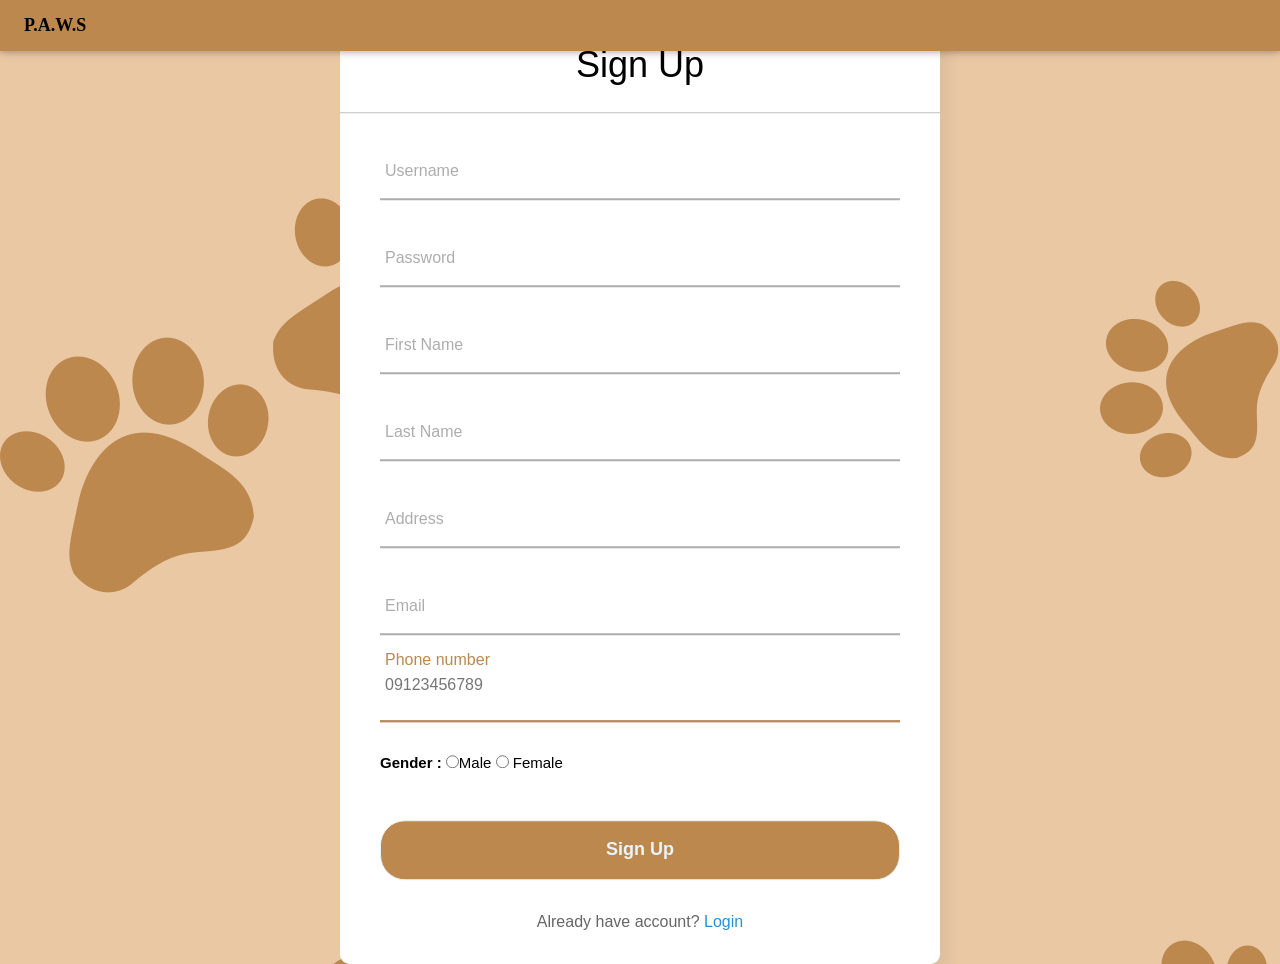
<file: paws/registration.html>
<!DOCTYPE html>
<html lang="en" dir="ltr">
<head>
    <meta charset="utf-8">
    <title>Registration</title>
    <link rel="icon" href="./img/logo.png" type="image">
    <link rel="stylesheet" href="stylereg.css">
    <link rel="stylesheet" href="https://www.w3schools.com/w3css/4/w3.css">
    <link rel="stylesheet" href="https://www.w3schools.com/lib/w3-colors-flat.css">
    <link rel="stylesheet" href="https://cdnjs.cloudflare.com/ajax/libs/font-awesome/4.7.0/css/font-awesome.min.css">
</head>

<body style="background-image:url(./img/background.png) ">
    <div class="w3-top">
        <div style ="background-color: #BC884D;" class="w3-bar w3-card header">
            <a class="w3-bar-item w3-button w3-padding-large w3-hide-medium w3-hide-large w3-right" href="javascript:void(0)" onclick="myFunction()" title="Toggle Navigation Menu"><i class="fa fa-bars"></i></a>
            <a href="index.html" class="w3-bar-item w3-button w3-padding-large "style="font-family:Times New Roman; font-size: 18px"><b>P.A.W.S</b></a>

        </div>
    </div>

    <div class="center">
        
        <h1>Sign Up</h1>

        <form action="connect.php" method="post">

            <div class="txt_field">
                <p>
                    <input type="text" required name="username" id="username">
                    <span></span>
                    <label>Username</label>
                </p>
            </div>

            <div class="txt_field">
                <p>
                    <input type="password" required name="password" id="password">
                    <span></span>
                    <label>Password</label>
                </p>
            </div>

            <div class="txt_field">
                <p>
                    <input type="text" required name="firstName" id="firstName">
                    <span></span>
                    <label>First Name</label>
                </p>
            </div>

            <div class="txt_field">
                <p>
                    <input type="text" required name="lastName" id="lastName">
                    <span></span>
                    <label>Last Name</label>
                </p>
            </div>

            <div class="txt_field">
                <p>
                    <input type="text" required name="address" id="address">
                    <span></span>
                    <label>Address</label>
                </p>
            </div>
            
            <div class="txt_field">
                <p>
                    <input type="text" required name="email" id="email">
                    <span></span>
                    <label>Email</label>
                </p>
            </div>
            <div class="txt_field">
                <p>
                    <input type="number" name="number" id="number" placeholder="09123456789">
                    <span></span>
                    <label>Phone number</label>
                </p>
            </div>  
            <label for="gender"> <b>Gender : </b> </label>
            <input type="radio" name="gender" value="Male">Male 
            <input type="radio" name="gender" value="Female"> Female

            <br>
            <br>
            <br>

            <input type="submit" value="Sign Up">
            <div class="signup_link">
                Already have account? <a href="indexlogin.php">Login</a>
            </div>
        </form>

    </div>

</body>
</html>
</file>
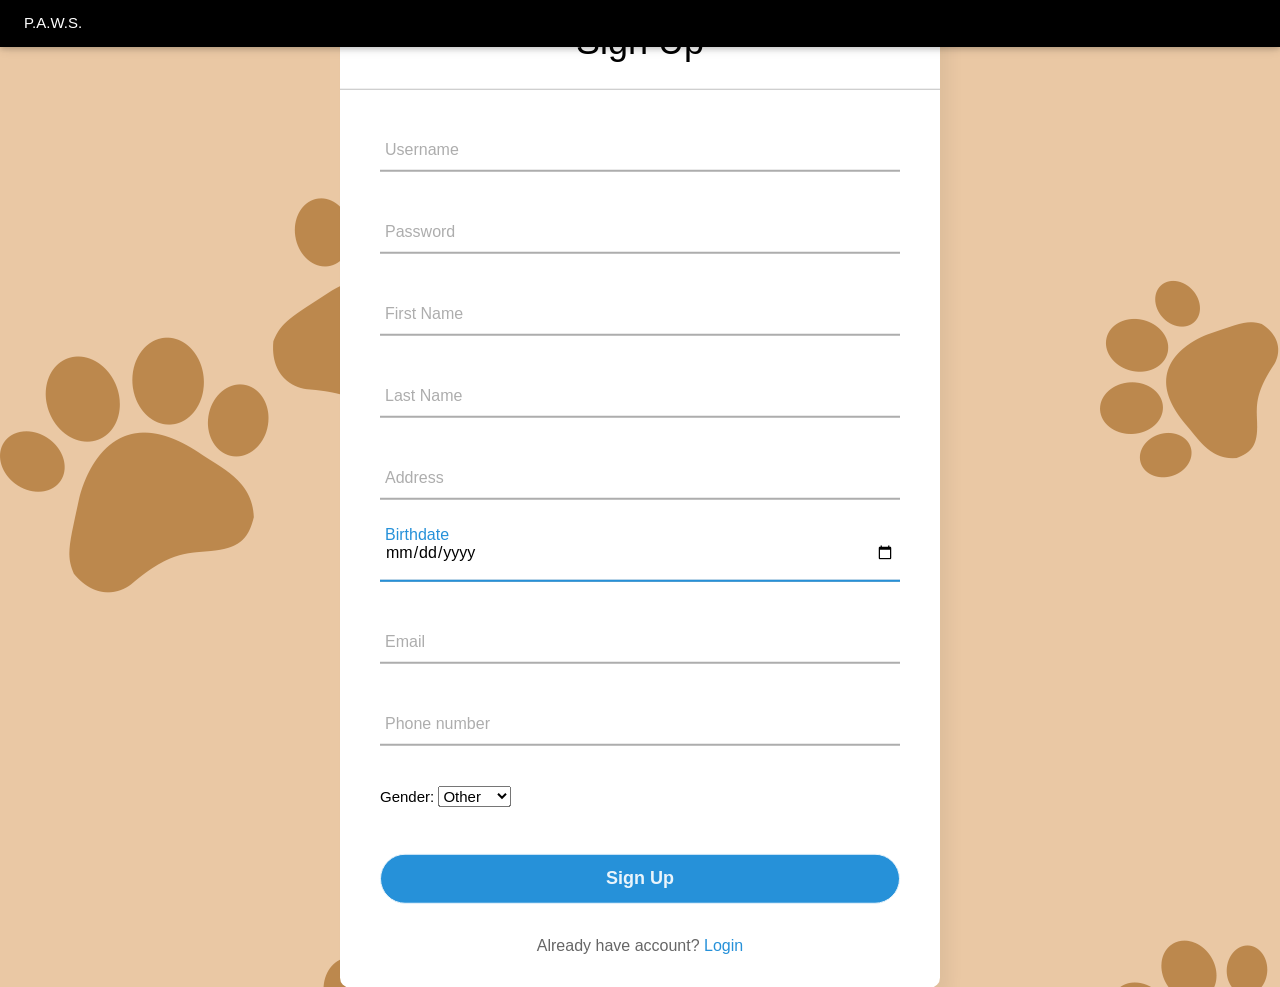
<file: paws/backups/registration/registration.html>
<!DOCTYPE html>
<html lang="en" dir="ltr">
<head>
    <meta charset="utf-8">
    <title>Pets Are Worth Saving</title>
    <link rel="stylesheet" href="stylereg.css">
    <link rel="stylesheet" href="https://www.w3schools.com/w3css/4/w3.css">
    <link rel="stylesheet" href="https://www.w3schools.com/lib/w3-colors-flat.css">
    <link rel="stylesheet" href="https://cdnjs.cloudflare.com/ajax/libs/font-awesome/4.7.0/css/font-awesome.min.css">
</head>
<body>
    <div class="w3-top">
        <div class="w3-bar w3-black w3-card header">
            <a class="w3-bar-item w3-button w3-padding-large w3-hide-medium w3-hide-large w3-right" href="javascript:void(0)" onclick="myFunction()" title="Toggle Navigation Menu"><i class="fa fa-bars"></i></a>
            <a href="index.html" class="w3-bar-item w3-button w3-padding-large ">P.A.W.S.</a>

        </div>
    </div>
    <div class="center">
        <h1>Sign Up</h1>

        <form action="connect.php" method="post">

            <div class="txt_field">
                <p>
                    <input type="text" required name="username" id="username">
                    <span></span>
                    <label>Username</label>
                </p>
            </div>

            <div class="txt_field">
                <p>
                    <input type="password" required name="password" id="password">
                    <span></span>
                    <label>Password</label>
                </p>
            </div>

            <div class="txt_field">
                <p>
                    <input type="text" required name="firstName" id="firstName">
                    <span></span>
                    <label>First Name</label>
                </p>
            </div>

            <div class="txt_field">
                <p>
                    <input type="text" required name="lastName" id="lastName">
                    <span></span>
                    <label>Last Name</label>
                </p>
            </div>

            <div class="txt_field">
                <p>
                    <input type="text" required name="address" id="address">
                    <span></span>
                    <label>Address</label>
                </p>
            </div>
            <div class="txt_field">
                <p>
                    <input type="date" name="birthDate" id="birthDate">
                    <span></span>
                    <label>Birthdate</label>
                </p>
            </div>

            <div class="txt_field">
                <p>
                    <input type="text" required name="email" id="email">
                    <span></span>
                    <label>Email</label>
                </p>
            </div>
            <div class="txt_field">
                <p>
                    <input type="number" required name="number" id="number">
                    <span></span>
                    <label>Phone number</label>
                </p>
            </div>
                <label for="gender"> Gender: </label>
                <select name="gender" type="gender" id="gender">
	            <option value="other" selected>Other</option>
	            <option value="male">Male</option>
	            <option value="female">Female</option>
        </select>

            <br>
            <br>
            <br>

            <input type="submit" value="Sign Up">
            <div class="signup_link">
                Already have account? <a href="login.html">Login</a>
            </div>
        </form>

    </div>

</body>
</html>
</file>
<file: paws/stylereg.css>
body {
    margin: 0;
    padding: 0;
    background-color: #cccccc;
    height: 100vh;
    overflow: hidden;
}

.center{
    position: absolute;
    top: 54%;
    left: 50%;
    transform: translate(-50%, -50%);
    width: 600px;
    background: white;
    border-radius: 10px;
    box-shadow: 10px 10px 15px rgba(0,0,0,0.05);
  }
  .center h1{
    text-align: center;
    padding: 20px 0;
    border-bottom: 1px solid silver;
  }
  .center form{
    padding: 0 40px;
    box-sizing: border-box;
  }
form .txt_field{
  position: relative;
  border-bottom: 2px solid #adadad;
  margin: 30px 0;
}
.txt_field input{
  width: 100%;
  padding: 0 5px;
  height: 40px;
  font-size: 16px;
  border: none;
  background: none;
  outline: none;
}
.txt_field label{
  position: absolute;
  top: 50%;
  left: 5px;
  color: #adadad;
  transform: translateY(-50%);
  font-size: 16px;
  pointer-events: none;
  transition: .5s;
}
.txt_field span::before{
  content: '';
  position: absolute;
  top: 55px;
  left: 0;
  width: 0%;
  height: 2px;
  background: #BC884D;
  transition: .5s;
}
.txt_field input:focus ~ label,
.txt_field input:valid ~ label{
  top: -5px;
  color: #BC884D;
}
.txt_field input:focus ~ span::before,
.txt_field input:valid ~ span::before{
  width: 100%;
}
.pass{
  margin: -5px 0 20px 5px;
  color: #a6a6a6;
  cursor: pointer;
}
.pass:hover{
  text-decoration: underline;
}
input[type="submit"]{
  width: 100%;
  height: 60px;
  border: 1px solid;
  background: #BC884D;
  border-radius: 25px;
  font-size: 18px;
  color: #e9f4fb;
  font-weight: 700;
  cursor: pointer;
  outline: none;
}
input[type="submit"]:hover{
  border-color: #BC884D;
  transition: .5s;
}
.signup_link{
  margin: 30px 0;
  text-align: center;
  font-size: 16px;
  color: #666666;
}
.signup_link a{
  color: #2691d9;
  text-decoration: none;
}
.signup_link a:hover{
  text-decoration: underline;
}
</file>
<file: paws/backups/registration/stylereg.css>
body {
    margin: 0;
    padding: 0;
    background-image: url("background.png");
    background-color: #ccccc;
    height: 100vh;
    overflow: hidden;
}

.center {
    position: absolute;
    top: 54%;
    left: 50%;
    transform: translate(-50%, -50%);
    width: 600px;
    background: white;
    border-radius: 10px;
    box-shadow: 10px 10px 15px rgba(0,0,0,0.05);
}

    .center h1 {
        text-align: center;
        padding: 20px 0;
        border-bottom: 1px solid silver;
    }

    .center form {
        padding: 0 40px;
        box-sizing: border-box;
    }

form .txt_field {
    position: relative;
    border-bottom: 2px solid #adadad;
    margin: 40px 0;
}

.txt_field input {
    width: 100%;
    padding: 0 5px;
    height: 25px;
    font-size: 16px;
    border: none;
    background: none;
    outline: none;
}

.txt_field label {
    position: absolute;
    top: 50%;
    left: 5px;
    color: #adadad;
    transform: translateY(-50%);
    font-size: 16px;
    pointer-events: none;
    transition: .5s;
}

.txt_field span::before {
    content: '';
    position: absolute;
    top: 40px;
    left: 0;
    width: 0%;
    height: 2px;
    background: #2691d9;
    transition: .5s;
}

.txt_field input:focus ~ label,
.txt_field input:valid ~ label {
    top: -5px;
    color: #2691d9;
}

.txt_field input:focus ~ span::before,
.txt_field input:valid ~ span::before {
    width: 100%;
}

.pass {
    margin: -5px 0 20px 5px;
    color: #a6a6a6;
    cursor: pointer;
}

    .pass:hover {
        text-decoration: underline;
    }

input[type="submit"] {
    width: 100%;
    height: 50px;
    border: 1px solid;
    background: #2691d9;
    border-radius: 25px;
    font-size: 18px;
    color: #e9f4fb;
    font-weight: 700;
    cursor: pointer;
    outline: none;
}

    input[type="submit"]:hover {
        border-color: #2691d9;
        transition: .5s;
    }

.signup_link {
    margin: 30px 0;
    text-align: center;
    font-size: 16px;
    color: #666666;
}

    .signup_link a {
        color: #2691d9;
        text-decoration: none;
    }

        .signup_link a:hover {
            text-decoration: underline;
        }
</file>
